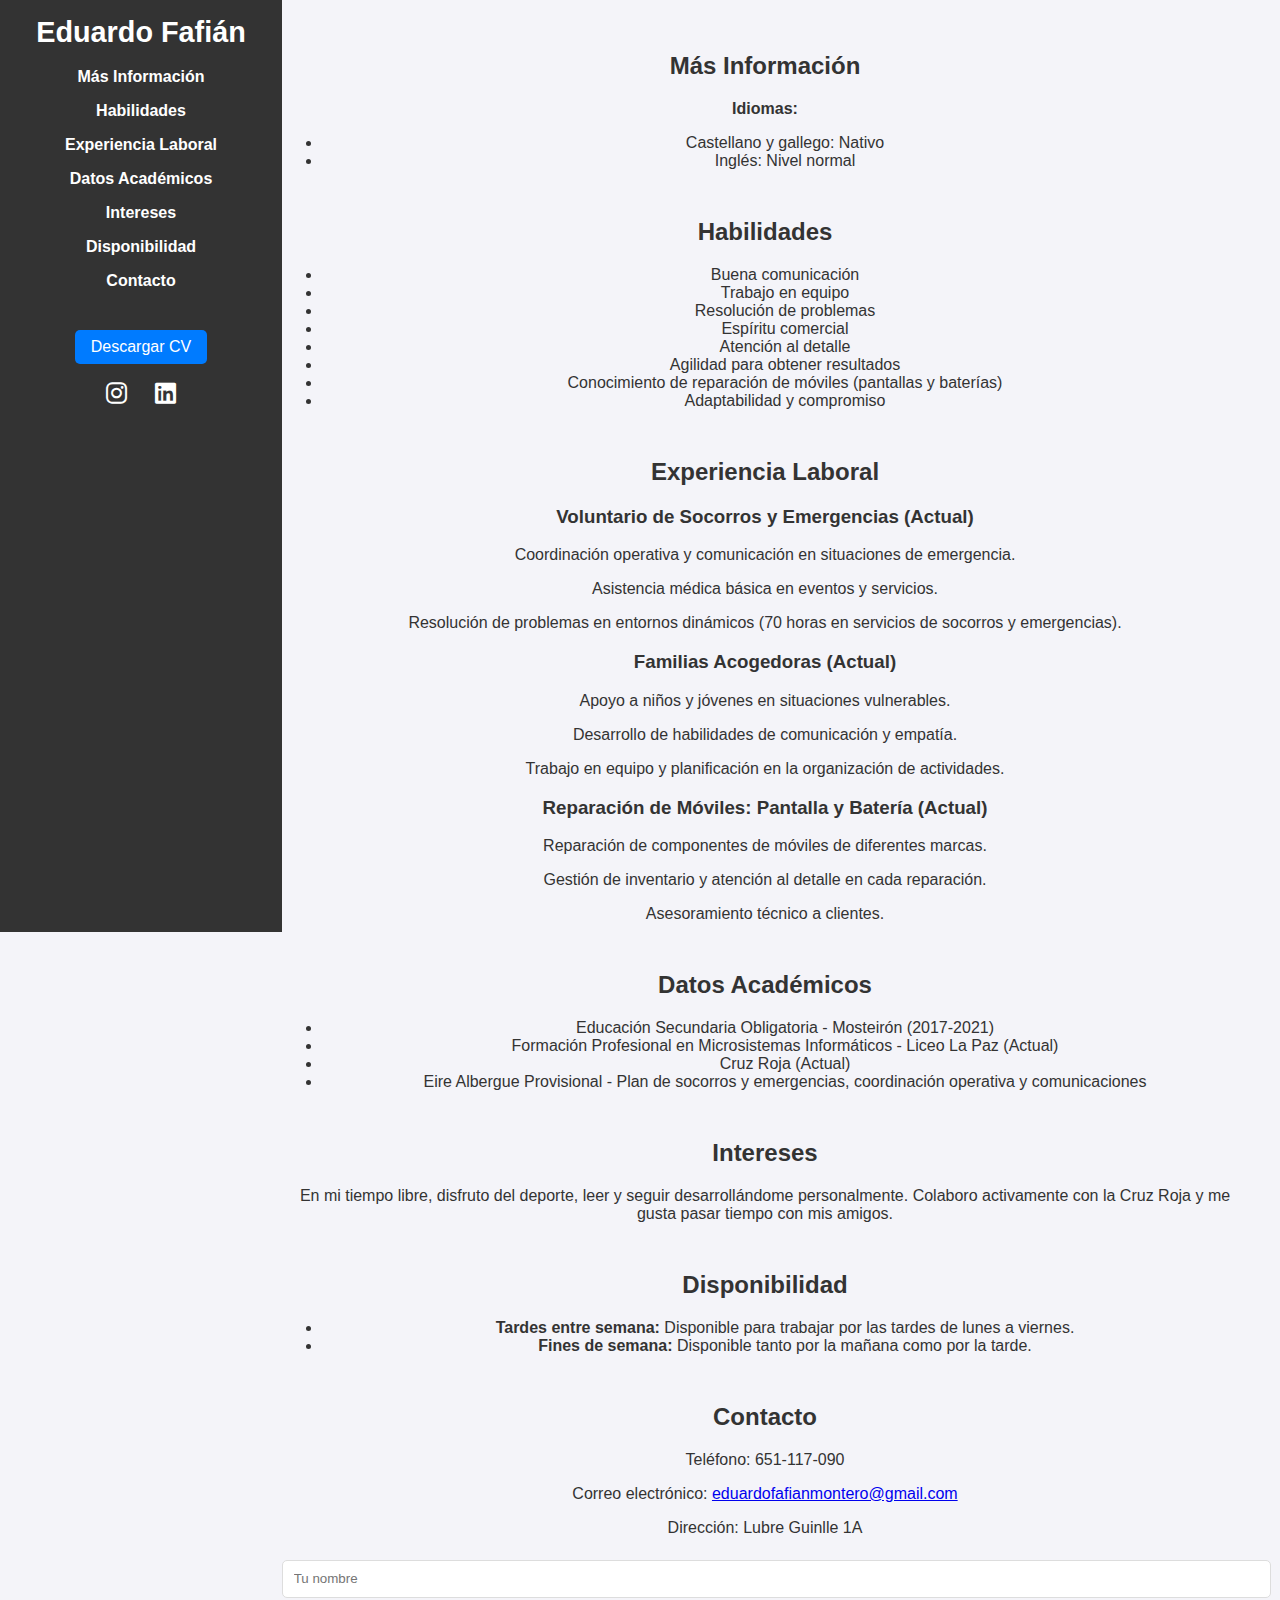
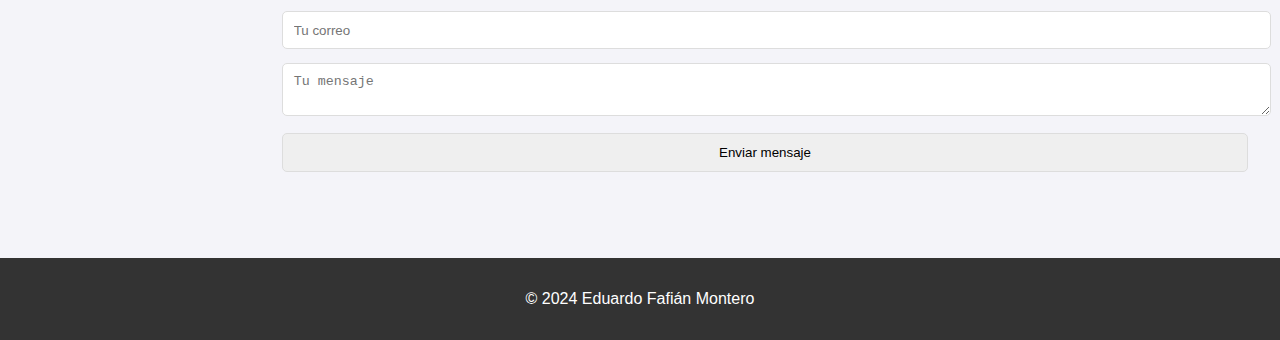
<file: index.html>
<!DOCTYPE html>
<html lang="es">
<head>
    <meta charset="UTF-8">
    <meta name="viewport" content="width=device-width, initial-scale=1.0">
    <meta google-site-verification: googlea5e84d7c906d8f6c.html/>
    <title>Eduardo Fafián - Currículum Profesional</title>
    <link rel="stylesheet" href="style.css">
    <link rel="stylesheet" href="https://cdnjs.cloudflare.com/ajax/libs/font-awesome/6.0.0-beta3/css/all.min.css">
</head>
<body>
    <!-- Barra Lateral de Navegación -->
    <aside class="sidebar">
        <h1>Eduardo Fafián</h1>
        <nav>
            <ul>
                <li><a href="#informacion">Más Información</a></li>
                <li><a href="#habilidades">Habilidades</a></li>
                <li><a href="#experiencia">Experiencia Laboral</a></li>
                <li><a href="#academicos">Datos Académicos</a></li>
                <li><a href="#intereses">Intereses</a></li>
                <li><a href="#disponibilidad">Disponibilidad</a></li>
                <li><a href="#contacto">Contacto</a></li>
            </ul>
            <a href="https://www.canva.com/design/DAGSP3sJE8k/4jOJlcx2UkrCnwH3_YTkIw/view?utm_content=DAGSP3sJE8k&utm_campaign=designshare&utm_medium=link&utm_source=editor" target="_blank" class="download-cv">Descargar CV</a>
            <div class="social-links">
                <a href="https://www.instagram.com/edufafi/?__pwa=1" target="_blank"><i class="fab fa-instagram"></i></a>
                <a href="https://www.linkedin.com/in/eduardo-fafian-montero-625449330/" target="_blank"><i class="fab fa-linkedin"></i></a>
            </div>
        </nav>
    </aside>

    <!-- Contenido Principal -->
    <main>
        <!-- Más Información -->
        <section id="informacion" class="section">
            <h2>Más Información</h2>
            <p><strong>Idiomas:</strong></p>
            <ul>
                <li>Castellano y gallego: Nativo</li>
                <li>Inglés: Nivel normal</li>
            </ul>
        </section>

        <!-- Habilidades -->
        <section id="habilidades" class="section">
            <h2>Habilidades</h2>
            <ul>
                <li>Buena comunicación</li>
                <li>Trabajo en equipo</li>
                <li>Resolución de problemas</li>
                <li>Espíritu comercial</li>
                <li>Atención al detalle</li>
                <li>Agilidad para obtener resultados</li>
                <li>Conocimiento de reparación de móviles (pantallas y baterías)</li>
                <li>Adaptabilidad y compromiso</li>
            </ul>
        </section>

        <!-- Experiencia Laboral -->
        <section id="experiencia" class="section">
            <h2>Experiencia Laboral</h2>
            <div class="experience-item">
                <h3>Voluntario de Socorros y Emergencias (Actual)</h3>
                <p>Coordinación operativa y comunicación en situaciones de emergencia.</p>
                <p>Asistencia médica básica en eventos y servicios.</p>
                <p>Resolución de problemas en entornos dinámicos (70 horas en servicios de socorros y emergencias).</p>
            </div>
            <div class="experience-item">
                <h3>Familias Acogedoras (Actual)</h3>
                <p>Apoyo a niños y jóvenes en situaciones vulnerables.</p>
                <p>Desarrollo de habilidades de comunicación y empatía.</p>
                <p>Trabajo en equipo y planificación en la organización de actividades.</p>
            </div>
            <div class="experience-item">
                <h3>Reparación de Móviles: Pantalla y Batería (Actual)</h3>
                <p>Reparación de componentes de móviles de diferentes marcas.</p>
                <p>Gestión de inventario y atención al detalle en cada reparación.</p>
                <p>Asesoramiento técnico a clientes.</p>
            </div>
        </section>

        <!-- Datos Académicos -->
        <section id="academicos" class="section">
            <h2>Datos Académicos</h2>
            <ul>
                <li>Educación Secundaria Obligatoria - Mosteirón (2017-2021)</li>
                <li>Formación Profesional en Microsistemas Informáticos - Liceo La Paz (Actual)</li>
                <li>Cruz Roja (Actual)</li>
                <li>Eire Albergue Provisional - Plan de socorros y emergencias, coordinación operativa y comunicaciones</li>
            </ul>
        </section>

        <!-- Intereses -->
        <section id="intereses" class="section">
            <h2>Intereses</h2>
            <p>En mi tiempo libre, disfruto del deporte, leer y seguir desarrollándome personalmente. Colaboro activamente con la Cruz Roja y me gusta pasar tiempo con mis amigos.</p>
        </section>

        <!-- Disponibilidad -->
        <section id="disponibilidad" class="section">
            <h2>Disponibilidad</h2>
            <ul>
                <li><strong>Tardes entre semana:</strong> Disponible para trabajar por las tardes de lunes a viernes.</li>
                <li><strong>Fines de semana:</strong> Disponible tanto por la mañana como por la tarde.</li>
            </ul>
        </section>

        <!-- Contacto -->
        <section id="contacto" class="section">
            <h2>Contacto</h2>
            <p>Teléfono: 651-117-090</p>
            <p>Correo electrónico: <a href="mailto:eduardofafianmontero@gmail.com">eduardofafianmontero@gmail.com</a></p>
            <p>Dirección: Lubre Guinlle 1A</p>
            <form action="submit_form.php" method="post">
                <input type="text" name="nombre" placeholder="Tu nombre" required>
                <input type="email" name="correo" placeholder="Tu correo" required>
                <textarea name="mensaje" placeholder="Tu mensaje" required></textarea>
                <button type="submit">Enviar mensaje</button>
            </form>
        </section>
    </main>

    <footer>
        <p>&copy; 2024 Eduardo Fafián Montero</p>
    </footer>
</body>
</html>
</file>
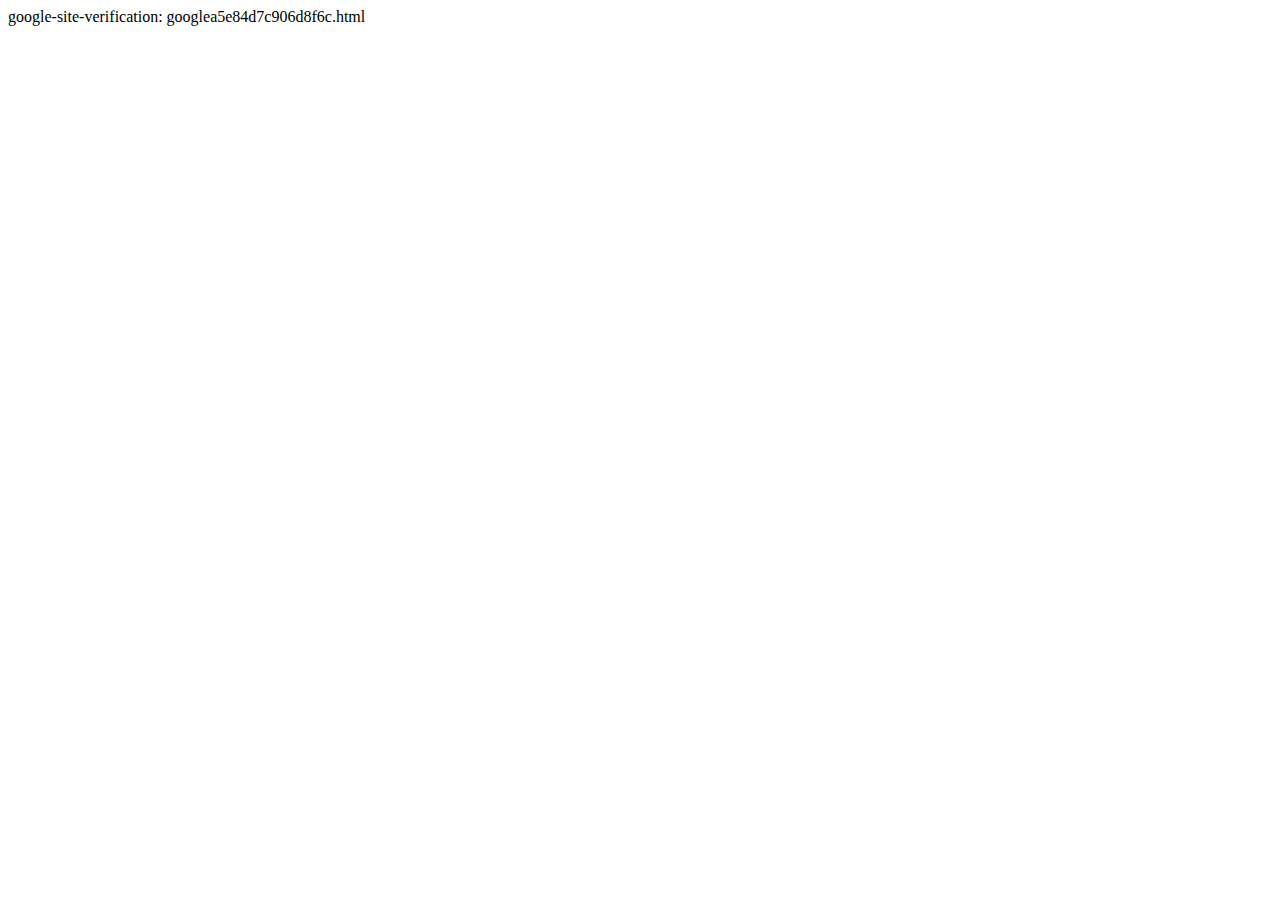
<file: googlea5e84d7c906d8f6c (2).html>
<!-- saved from url=(0066)file:///C:/Users/eduar/Downloads/googlea5e84d7c906d8f6c%20(2).html -->
<html><head><meta http-equiv="Content-Type" content="text/html; charset=windows-1252"></head><body>google-site-verification: googlea5e84d7c906d8f6c.html</body></html>
</file>
<file: style.css>
body {
    font-family: 'Montserrat', sans-serif;
    margin: 0;
    color: #333;
    background-color: #f4f4f9;
}

.sidebar {
    position: fixed;
    top: 0;
    left: 0;
    height: 100%;
    width: 250px;
    background-color: #333;
    color: #fff;
    padding: 1em;
    text-align: center;
}

.sidebar h1 {
    margin-top: 0;
    font-size: 1.8em;
}

.sidebar nav ul {
    list-style: none;
    padding: 0;
}

.sidebar nav ul li {
    margin: 1em 0;
}

.sidebar nav ul li a {
    color: #fff;
    text-decoration: none;
    font-weight: 600;
}

.download-cv {
    display: inline-block;
    margin-top: 1.5em;
    padding: 0.5em 1em;
    background-color: #007bff;
    color: #fff;
    border-radius: 5px;
    text-decoration: none;
}

.social-links {
    margin-top: 1em;
}

.social-links a {
    color: #fff;
    font-size: 1.5em;
    margin: 0 0.5em;
    text-decoration: none;
}

.social-links a:hover {
    color: #007bff;
}

main {
    margin-left: 250px;
    padding: 2em;
}

.section {
    margin-bottom: 3em;
    text-align: center;
}

form input, form textarea, form button {
    width: 100%;
    padding: 0.8em;
    margin: 0.5em 0;
    border-radius: 5px;
    border: 1px solid #ddd;
}

footer {
    text-align: center;
    padding: 1em 0;
    background-color: #333;
    color: #fff;
}
</file>
